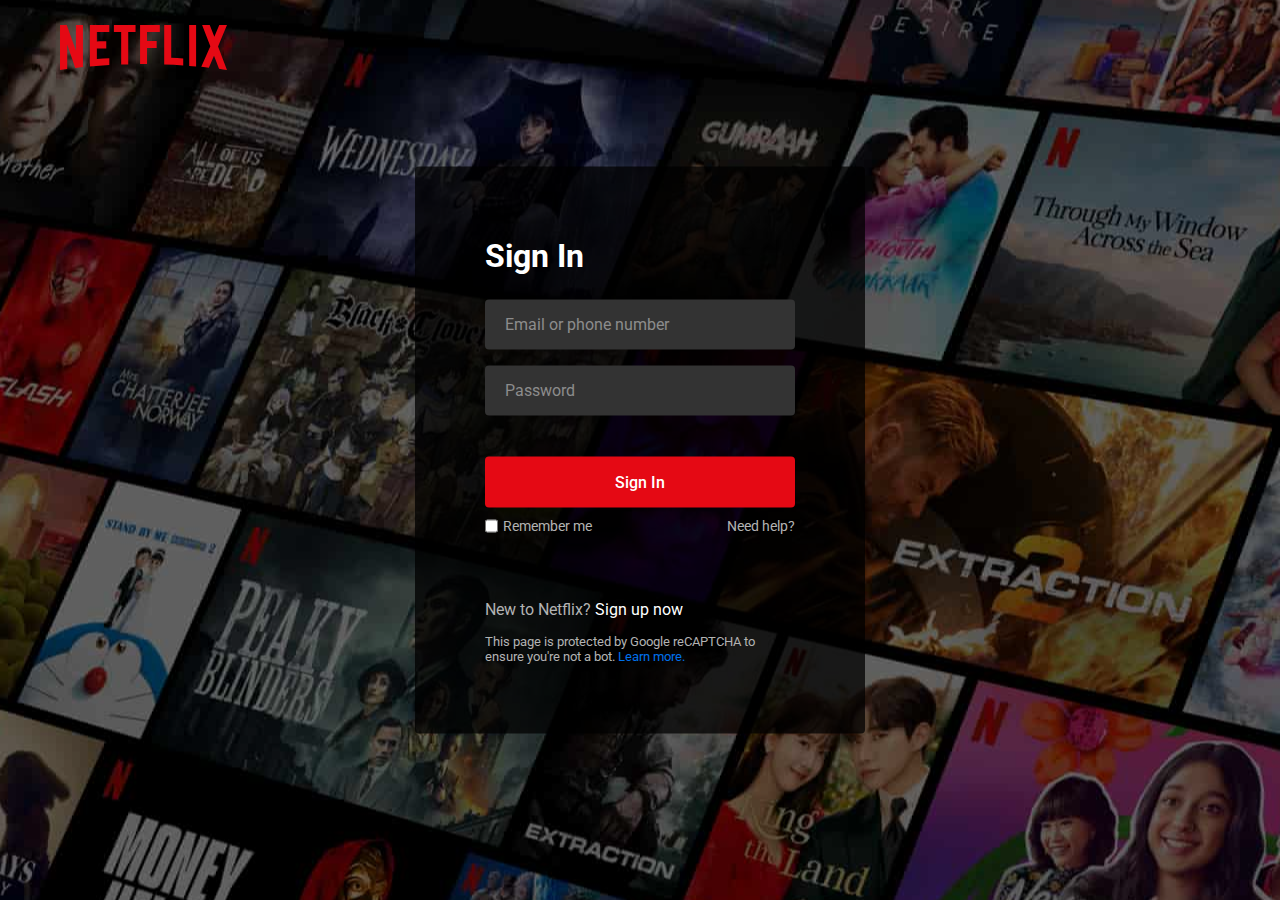
<file: NetflixLoginPage/index.html>
<!DOCTYPE html>
<html lang="en">
<head>
    <meta charset="UTF-8">
    <meta name="viewport" content="width=device-width, initial-scale=1.0">
    <title>Netflix Login Page | Clone</title>
    <link rel="stylesheet" href="style.css">
</head>
<body>
    <nav>
        <a href="#"><img src="images/logo.svg" alt="logo"></a>
    </nav>
    <div class="form-wrapper">
        <h2>Sign In</h2>
        <form action="#">
            <div class="form-control">
                <input type="text" required>
                <label>Email or phone number</label>
            </div>
            <div class="form-control">
                <input type="password" required>
                <label>Password</label>
            </div>
            <button type="submit">Sign In</button>
            <div class="form-help"> 
                <div class="remember-me">
                    <input type="checkbox" id="remember-me">
                    <label for="remember-me">Remember me</label>
                </div>
                <a href="#">Need help?</a>
            </div>
        </form>
        <p>New to Netflix? <a href="#">Sign up now</a></p>
        <small>
            This page is protected by Google reCAPTCHA to ensure you're not a bot. 
            <a href="#">Learn more.</a>
        </small>
    </div>
</body>
</html>
</file>
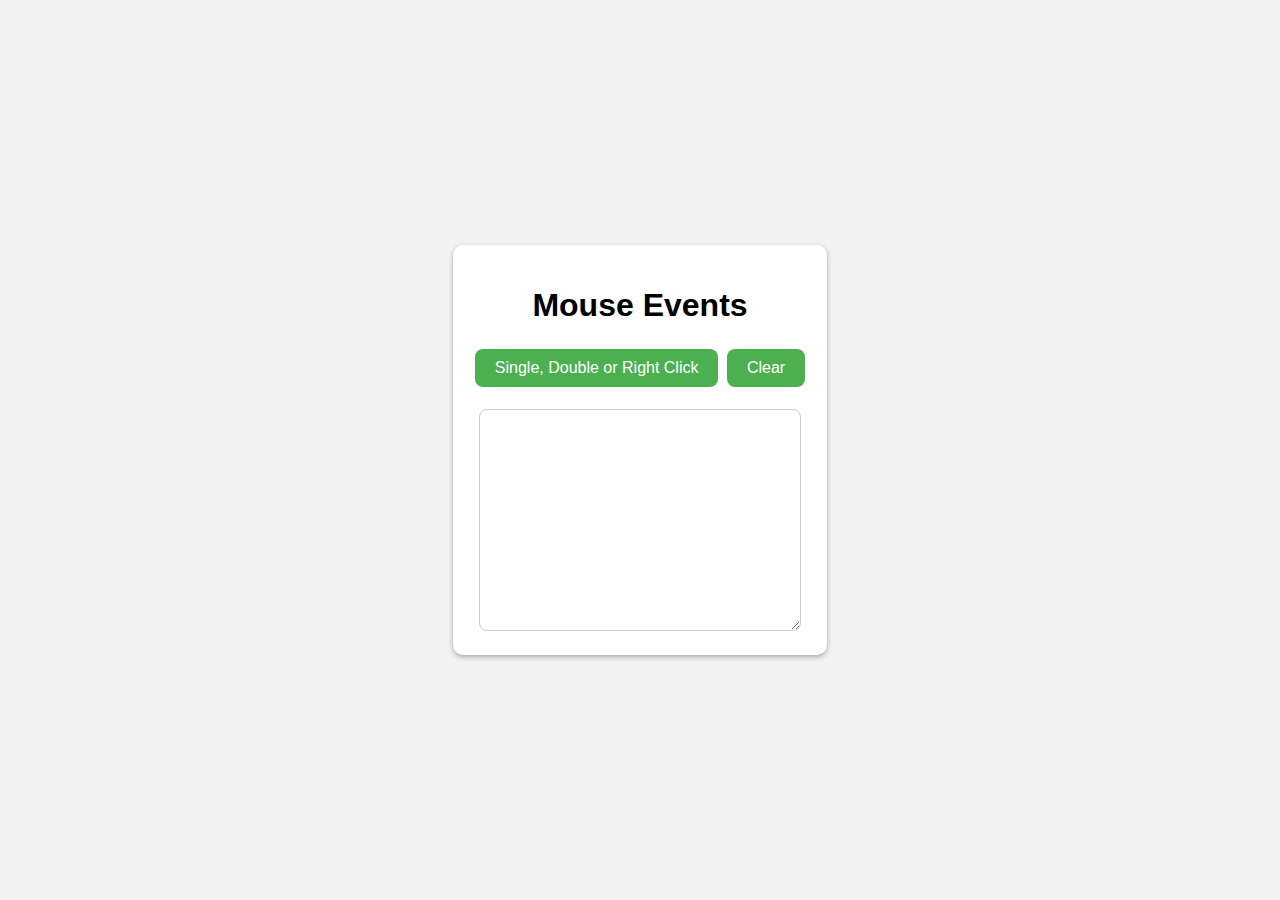
<file: JsEvents/mouseEvents/index.html>
<!DOCTYPE html>
<html>
<head>
  <title>Mouse Events</title>
  <style>
    body {
      display: flex;
      flex-direction: column;
      align-items: center;
      justify-content: center;
      height: 100vh;
      margin: 0;
      background-color: #f2f2f2;
      font-family: Arial, sans-serif;
    }

    .container {
      text-align: center;
      background-color: #fff;
      padding: 20px;
      border-radius: 10px;
      box-shadow: 0 2px 5px rgba(0, 0, 0, 0.3);
    }

    .button {
      background-color: #4CAF50;
      border: none;
      color: white;
      padding: 10px 20px;
      text-align: center;
      text-decoration: none;
      display: inline-block;
      font-size: 16px;
      margin: 4px 2px;
      cursor: pointer;
      border-radius: 8px;
    }

    .button:hover {
      background-color: #45a049;
    }

    .textarea {
      width: 300px;
      height: 200px;
      padding: 10px;
      font-size: 16px;
      border-radius: 8px;
      border: 1px solid #ccc;
    }
  </style>
</head>
<body>
  <div class="container">
    <h1>Mouse Events</h1>

    <input type="button" value="Single, Double or Right Click" onclick="logEvent(event)" onmousedown="logEvent(event)" onmouseup="logEvent(event)" onmouseover="logEvent(event)" onmouseout="logEvent(event)" ondblclick="logEvent(event)" oncontextmenu="logEvent(event)" class="button" />

    <input type="button" value="Clear" onclick="clearText()" class="button" />
    <br /><br />

    <textarea id="txtArea" class="textarea"></textarea>
  </div>

  <script type="text/javascript">
    function logEvent(event) {
      event = event || window.event;
      document.getElementById("txtArea").value += event.type + "\r\n";
    }

    function clearText() {
      document.getElementById("txtArea").value = "";
    }
  </script>
</body>
</html>
</file>
<file: NetflixLoginPage/style.css>
@import url("https://fonts.googleapis.com/css2?family=Roboto:wght@400;500;600;700&display=swap");

* {
    margin: 0;
    padding: 0;
    box-sizing: border-box;
    font-family: 'Roboto', sans-serif;
}

body {
    background: #000;
}

body::before {
    content: "";
    position: absolute;
    left: 0;
    top: 0;
    opacity: 0.5;
    width: 100%;
    height: 100%;
    background: url("images/hero-img.jpg");
    background-position: center;
}

nav {
    position: fixed;
    padding: 25px 60px;
    z-index: 1;
}

nav a img {
    width: 167px;
}

.form-wrapper {
    position: absolute;
    left: 50%;
    top: 50%;
    border-radius: 4px;
    padding: 70px;
    width: 450px;
    transform: translate(-50%, -50%);
    background: rgba(0, 0, 0, .75);
}

.form-wrapper h2 {
    color: #fff;
    font-size: 2rem;
}

.form-wrapper form {
    margin: 25px 0 65px;
}

form .form-control {
    height: 50px;
    position: relative;
    margin-bottom: 16px;
}

.form-control input {
    height: 100%;
    width: 100%;
    background: #333;
    border: none;
    outline: none;
    border-radius: 4px;
    color: #fff;
    font-size: 1rem;
    padding: 0 20px;
}

.form-control input:is(:focus, :valid) {
    background: #444;
    padding: 16px 20px 0;
}

.form-control label {
    position: absolute;
    left: 20px;
    top: 50%;
    transform: translateY(-50%);
    font-size: 1rem;
    pointer-events: none;
    color: #8c8c8c;
    transition: all 0.1s ease;
}

.form-control input:is(:focus, :valid)~label {
    font-size: 0.75rem;
    transform: translateY(-130%);
}

form button {
    width: 100%;
    padding: 16px 0;
    font-size: 1rem;
    background: #e50914;
    color: #fff;
    font-weight: 500;
    border-radius: 4px;
    border: none;
    outline: none;
    margin: 25px 0 10px;
    cursor: pointer;
    transition: 0.1s ease;
}

form button:hover {
    background: #c40812;
}

.form-wrapper a {
    text-decoration: none;
}

.form-wrapper a:hover {
    text-decoration: underline;
}

.form-wrapper :where(label, p, small, a) {
    color: #b3b3b3;
}

form .form-help {
    display: flex;
    justify-content: space-between;
}

form .remember-me {
    display: flex;
}

form .remember-me input {
    margin-right: 5px;
    accent-color: #b3b3b3;
}

form .form-help :where(label, a) {
    font-size: 0.9rem;
}

.form-wrapper p a {
    color: #fff;
}

.form-wrapper small {
    display: block;
    margin-top: 15px;
    color: #b3b3b3;
}

.form-wrapper small a {
    color: #0071eb;
}
</file>
